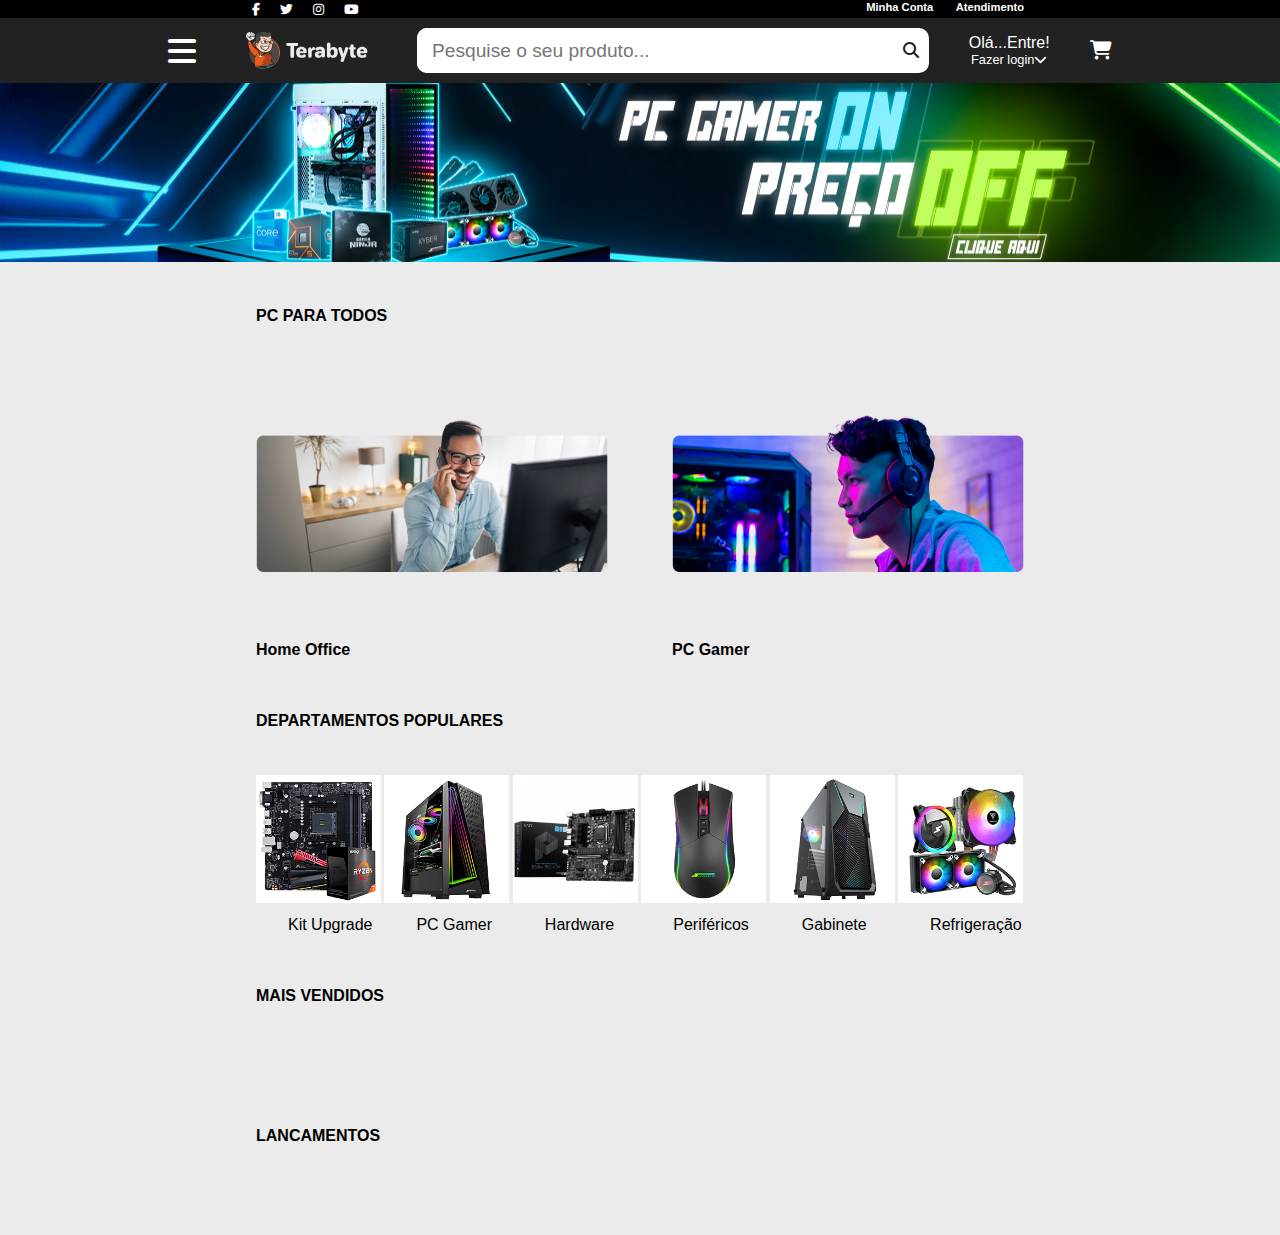
<file: front/index.html>
<!DOCTYPE html>
<html lang="pt-br">

<head>
    <meta charset="UTF-8">
    <meta name="viewport" content="width=device-width, initial-scale=1.0">
    <link rel="stylesheet" href="https://cdnjs.cloudflare.com/ajax/libs/font-awesome/6.4.2/css/all.min.css"
        referrerpolicy="no-referrer" />
    <link rel="preconnect" href="https://fonts.googleapis.com">
    <link rel="preconnect" href="https://fonts.gstatic.com" crossorigin>
    <link rel="stylesheet" href="css/header.css">
    <link rel="stylesheet" href="css/main.css">
    <script src="js/script.js" defer></script>
    <title>TESTE</title>
</head>

<body>
    <nav>
        <!-- LINHA DE CIMA -->
        <div class="social-midias">
            <a class="a-sm" href="https://pt-br.facebook.com/Terabyteshop" target="_blank"><i
                    class="fa-brands fa-facebook-f icon"></i></a>
            <a class="a-sm" href="https://twitter.com/terabyteshop" target="_blank"><i
                    class="fa-brands fa-twitter icon"></i></a>
            <a class="a-sm" href="https://www.instagram.com/terabyteshop/" target="_blank"><i
                    class="fa-brands fa-instagram icon"></i></a>
            <a class="a-sm" href="https://www.youtube.com/user/Terabyteshop" target="_blank"><i
                    class="fa-brands fa-youtube icon"></i></a>
        </div>
        <div class="accounts">
            <p class="p-account"><a class="a-accounts" href="#">Minha Conta</a></p>
            <p class="p-account"><a class="a-accounts" href="#">Atendimento</a></p>
        </div>
    </nav>
    <header>
        <i class="fa-sharp fa-solid fa-bars"></i>
        <div class="logo">
        </div>
        <!-- LUPA -->
        <div class="div-input-header">
            <input type="text" class="input-header" placeholder="Pesquise o seu produto...">
            <div class="icon-search">
                <i class="fa-solid fa-magnifying-glass"></i>
            </div>
        </div>
        <!-- MENU LOGIN -->
        <div class="entre">
            <p class="ola">Olá...Entre!</p>
            <p class="login">Fazer login<i class="fa-solid fa-chevron-down"></i></p>
        </div>
        <i class="fa-solid fa-cart-shopping"></i>
    </header>
    <section class="section-slider">
        <div class="div-slider">

        </div>
    </section>
    <main>
        <section class="section-pc-para-todos">
            <h2 class="h2-pc-para-todos">PC PARA TODOS</h2>
            <div class="div-pc-para-todos">
                <div class="img-pc-para-todos div-home-office"><span>Home Office</span></div>
                <div class="img-pc-para-todos div-pc-gamer"><span>PC Gamer</span></div>
            </div>
        </section>
        <section class="section-depart">
            <h2 class="depart">DEPARTAMENTOS POPULARES</h2>
            <div class="div-imgs-depart">
                <div class="div-img-depart img-1-depart"><span>Kit Upgrade</span></div>
                <div class="div-img-depart img-2-depart"><span>PC Gamer</span></div>
                <div class="div-img-depart img-3-depart"><span>Hardware</span></div>
                <div class="div-img-depart img-4-depart"><span>Periféricos</span></div>
                <div class="div-img-depart img-5-depart"><span>Gabinete</span></div>
                <div class="div-img-depart img-6-depart"><span>Refrigeração</span></div>
            </div>
        </section>
        <section class="section-propaganda1"></section>
        <section class="section-mais-vendidos">
            <h2 class="mais-vendidos">MAIS VENDIDOS</h2>
            <div class="div-produtos div-mais-vendidos" id="mv">

            </div>
        </section>
        <section class="section-propaganda2"></section>
        <section class="section-lancamentos">
            <h2 class="lancamentos">LANCAMENTOS</h2>
            <div class="div-produtos div-lancamentos" id="lancamentos">

            </div>            
        </section>
        <section class="section-melhores-marcas"></section>

    </main>
</body>

</html>
</file>
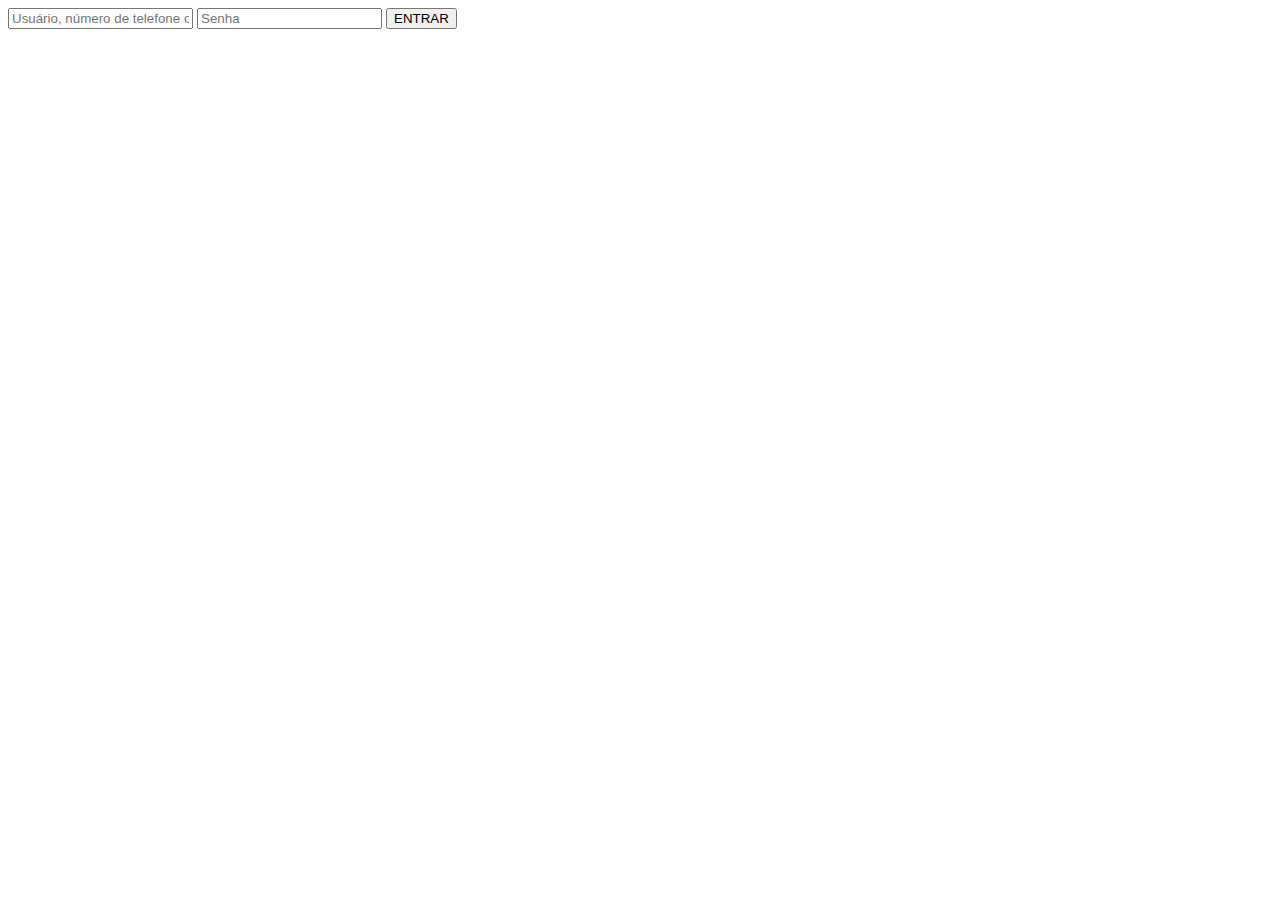
<file: front/login/index.html>
<!DOCTYPE html>
<html lang="pt-br">
<head>
    <meta charset="UTF-8">
    <meta name="viewport" content="width=device-width, initial-scale=1.0">
    <link rel="stylesheet" href="css/login.css">
    <title>Login</title>
</head>
<body>
    <form>
        <input type="text" name="email" id="email" placeholder="Usuário, número de telefone ou e-mail">
        <input type="password" name="password" id="senha" placeholder="Senha">
        <button><a href="#"></a>ENTRAR</button>
    </form>
</body>
</html>
</file>
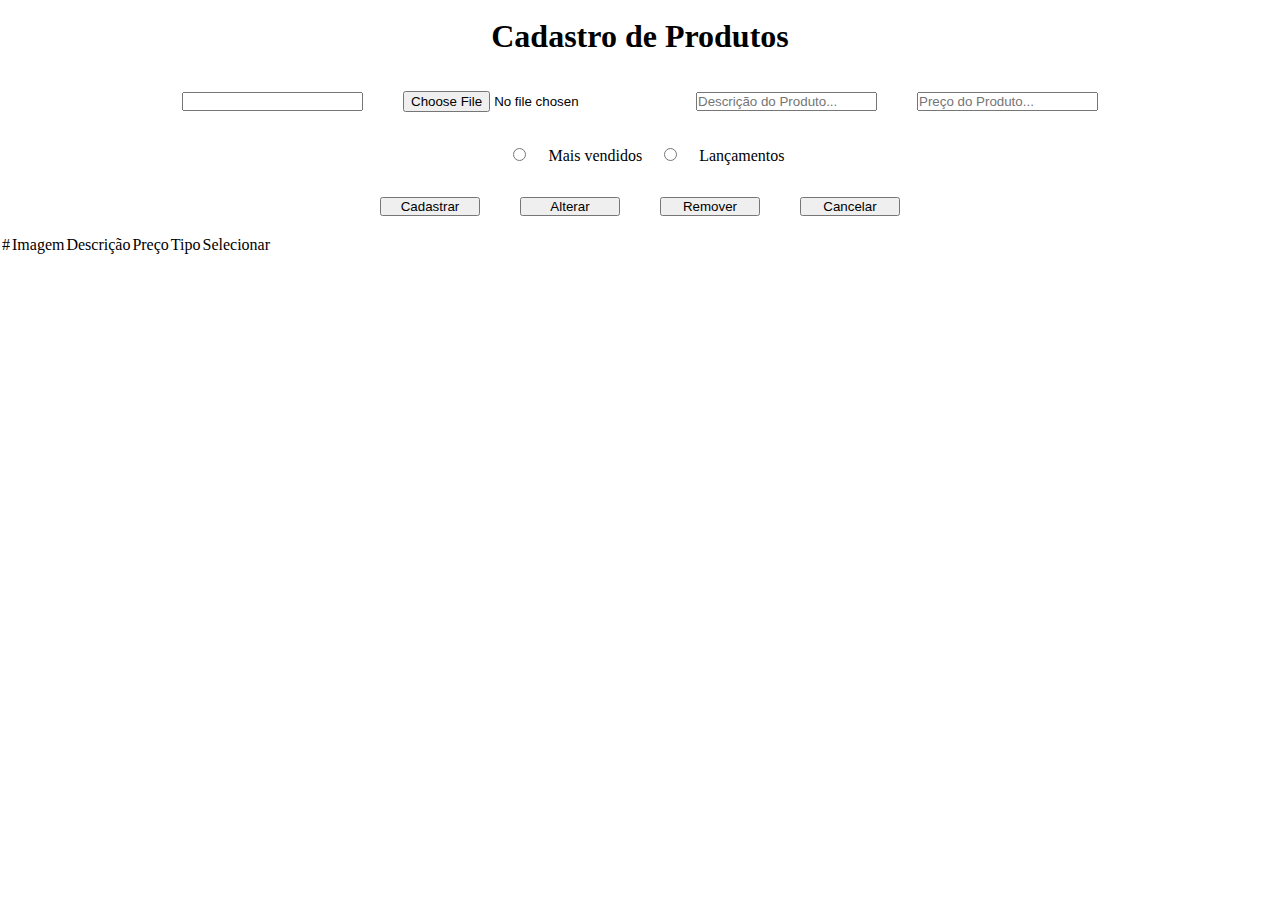
<file: front/cadastrar.html>
<!DOCTYPE html>
<html lang="pt-br">
<head>
    <meta charset="UTF-8">
    <meta name="viewport" content="width=device-width, initial-scale=1.0">
    <link href="https://cdn.jsdelivr.net/npm/bootstrap@5.3.2/dist/css/bootstrap.min.css" rel="stylesheet" integrity="sha384-T3c6CoIi6uLrA9TneNEoa7RxnatzjcDSCmG1MXxSR1GAsXEV/Dwwykc2MPK8M2HN" crossorigin="anonymous">
    <link rel="stylesheet" href="css/cadastrar.css">
    <script src="js/variaveis.js" defer></script>
    <script src="js/funcoesGlobais.js" defer></script>
    <script src="js/get.js" defer></script>
    <script src="js/selecionar.js" defer></script>
    <script src="js/listar.js" defer></script>
    <script src="js/post.js" defer></script>
    <script src="js/put.js" defer></script>
    <script src="js/delete.js" defer></script>
    <title>Cadastrar Produtos</title>
</head>
<body>
    <h1>Cadastro de Produtos</h1>
    <form enctype="multipart/form-data">
        <input type="number" id="id" name="id" class="visually-hidden">
        <input type="file" id="img" name="img" class="form-control">
        <input type="text" id="descricao" name="descricao" placeholder="Descrição do Produto..." class="form-control">
        <input type="text" id="preco" name="preco" placeholder="Preço do Produto..." class="form-control">
        
        <div class="radio">
            <input type="radio" value="1" id="mais" name="tipo">
            <label for="mais-vendidos" id="mais-vendidos">Mais vendidos</label>
            <input type="radio" id="lan" value="2" name="tipo">
            <label for="lancamentos" id="lancamentos">Lançamentos</label>
        </div>

        <input type="submit" id="cadastrar" value="Cadastrar" class="btn btn-primary">
        <input type="button" id="alterar" value="Alterar" class="btn btn-warning visually-hidden">
        <input type="button" id="remover" value="Remover" class="btn btn-danger visually-hidden">
        <input type="button" id="cancelar" value="Cancelar" class="btn btn-secondary visually-hidden">
    </form>

    <table class="table">
        <thead>
            <tr>
                <th>#</th>
                <th>Imagem</th>
                <th>Descrição</th>
                <th>Preço</th>
                <th>Tipo</th>
                <th>Selecionar</th>
            </tr>
        </thead>
        <tbody>
            
        </tbody>
    </table>
</body>
</html>
</file>
<file: front/css/header.css>
* {
    padding: 0;
    margin: 0;
    box-sizing: border-box;
    font-family: sans-serif;
}
nav{
    display: flex;
    justify-content: space-around;
    padding: 0 10x;
    background-color: black;
    color: #fff;
}
.accounts{
    font-size: 0.7em;
    font-weight: bold;
    display: flex;
}
.a-accounts{
    vertical-align: middle;
    color: #fff;
    text-decoration: none;
}
.a-sm{
    color: #fff;
    text-decoration: none;  
}
.p-account{
    padding: 0 1em;
}
.fa-brands{
    font-size: 0.8em;
    padding: 0 0.6em;
}
header{
    background-color: #222;
    color: #fff;
    display: flex;
    justify-content: space-evenly;
    padding: 0 10vw;
    position: sticky;
    top: 0;
    z-index: 2;
}
.fa-bars{
    height: 100%;
    margin: auto 0;
    font-size: 2em;
}
.logo{
    width: 140.2px;
    height: 65px;
    background-image: url(../img/terabyte-logo.svg);
    background-repeat: no-repeat;
    background-position: center;
}
.div-input-header{
    width: 50%;
    background-color: white;
    height: 45px;
    margin: auto 0;
    color: #222;
    border-radius: 10px;
    display: inline-flex;
}
.input-header{
    height: 100%;
    width: 93%;
    border-radius: 10px;
    padding-left: 0.8em;
    border: none;
    font-size: 1.2em;
    outline: none;
}
.icon-search{
    margin: auto;

}
.entre{
    margin: auto 0;;
}
.login{
    text-align: center;
    font-size: .8em;
}
.fa-cart-shopping{
    margin: auto 0;
    font-size: 1.2em;
}
.div-slider{
    background-image: url(../img/2459.jpg);
    height: 14vw;
    background-repeat: no-repeat;
    background-size: cover;
    background-position: center;
}
footer1{
    display: flex;
    height: 10vw;
    background-color: #212121;
    border-bottom: 1px solid rgb(18, 18, 18);
}

.pagamento{
    margin: 0 250px;
}

.footer1 h2{
    color: #FF5510;
    margin-bottom: 0;
    font-weight: 200;
    padding: 10px;
}

.footer1 img{
    margin-bottom: 10px;
}

.footer2{
    background-color: #212121;
}

.fot{
    display: flex;
    height: 10vw;
    justify-content: space-between;
    margin: 0 450px 0 250px;
}

.footer2 h5{
    color: #FF5510;
    font-weight: 100;
    padding: 15px 0;
}

.institucional, .duvidas, .cliente, .ajuda{
    display: flex;
    flex-direction: column;
}

.institucional a, .duvidas a, .cliente a, .ajuda a{
    text-decoration: none;
    color: #DDDDDD;
    font-size: 14px;
}

.institucional i, .duvidas i, .cliente i, .ajuda i{
    color: #666;
}

.footer3{
    background-color: #262626;
    height: 5vw;
}

.footer3 h5{
    color: #DDDDDD;
    font-size: 14px;
    font-weight: 400;
    margin: 0 900px;
    padding: 10px 0;
}

.social-icons{
    display: flex;
    margin: 0 810px;
}

.social-icons a{
    color: #FF5510;
    font-size: 35px;
}
.seguranca{
    display: flex;
    flex-direction: column;
}
.img-seg{
    display: flex;

}
</file>
<file: front/css/main.css>
@import url('https://fonts.googleapis.com/css2?family=Open+Sans:ital,wght@0,300;0,400;0,600;0,700;0,800;1,300;1,400;1,500;1,600;1,700;1,800&display=swap');

body{
    background-color: #ebebeb;
}
section{
    margin-bottom: 5vh;
}
h2{
    font-size: 1em;
    margin-bottom: 5vh;
}
.div-pc-para-todos{
    width: 100%;
    height: 33vh;
    display: flex;
    justify-content: space-between;
    gap: 5vw;
    position: relative;
}
.img-pc-para-todos{
    width: 60%;
    height: 83%;
    background-position: center;
    background-size: contain;
    background-repeat: no-repeat;
    position: relative;
}
.img-pc-para-todos span{
    position: absolute;
    top: 110%;
    font-weight: bold;
}
.div-home-office{
    background-image: url(../img/home--office.png);
}
.div-pc-gamer{
    background-image: url(../img/pc--gamer.png);
}
.div-imgs-depart{
    width: 100%;
    height: 15vh;
    display: flex;
    justify-content: space-between;
    gap: 0.2vw;
    margin-top: 5vh;
}
.div-img-depart{
    background-color: #fff;
    width: 100%;
    background-position: center;
    background-size: contain;
    background-repeat: no-repeat;
    position: relative;
    padding: 2em;
    border-right: 1px #ebebeb solid;
}
.div-img-depart span{
    position: absolute;
    top: 110%;
}
.img-1-depart{
    background-image: url(../img/kit-upgrade.png);
}
.img-2-depart{
    background-image: url(../img/pc-gamer.png);
}
.img-3-depart{
    background-image: url(../img/hardware.jpg);
}
.img-4-depart{
    background-image: url(../img/--perifericos.png);
}
.img-5-depart{
    background-image: url(../img/gabinetes.png);
}
.img-6-depart{
    background-image: url(../img/-refrigeracao.png);
}
.section-mais-vendidos{
    margin: 10% 0;
}
.div-produtos{
    display: grid;
    grid-template-columns: repeat(5, 1fr);
    gap: 1vw;
}
.div-produto{
    background-color: #fff;
    padding: 8px;
}
.div-img-produto{
    width: 100%;
    background-position: center;
    background-repeat: no-repeat;
    background-size: contain;
    border-bottom: #ebebeb solid 1px;
}

.desc-produto{
    font-size: .8em;
    margin-bottom: 1vw;
}
.p-valor, .p-parcelado{
    font-size: 0.75em;
    color: #666;
}
.p-avista{
    font-size: 1.2em;
    font-weight: bold;
    color: #2aaa3e;
    font-family: 'Open Sans', sans-serif;
}
.span-a-vista{
    font-size: 0.7em;
}
.footer1{
    display: flex;
    height: 10vw;
    background-color: #212121;
    border-bottom: 1px solid rgb(18, 18, 18);
}

.pagamento{
    margin: 0 250px;
}

footer {
    height: 16.6vw;
    background-color: #121212;
    text-align: center;
    padding: 20px;
}

footer img{
    width: 250px;
    padding: 20px;
}

footer p{
    color: #8B8B8B;
    font-size: 11px;
}

.branco{
    color: #DDDDDD;
}

.branco1{
    color: #DDDDDD;
    padding-top: 10px;
}

.branco2{
    font-size: 12px;
    color: #DDDDDD;
}

.cinza1{
    font-size: 11px;
}

.cinza3{
    padding-bottom: 10px;
}

.logo-footer{
    padding: 20px;
    max-width: 9%;
}

@media(max-width: 1024px) {
    main {
        margin: 5vw 10vw;
    }

    .img-pc-para-todos {
        width: 45%;
        height: 54%;
    }

    .div-img-depart {
        height: 15vw;
    }

    .div-produtos-mais-vendidos {
        display: grid;
        grid-template-columns: repeat(3, 1fr);
    }
}

@media(min-width: 1024px) {
    main {
        margin: 3vw 20vw;
    }

    .div-img-depart {
        height: 10vw;
    }

    .div-produtos-mais-vendidos {
        display: grid;
        grid-template-columns: repeat(3, 1fr);
    }
}
</file>
<file: front/login/css/login.css>
.content i {
    margin-bottom: 41px;
  }
  
  .container {
    border-radius: 1px;
    padding: 50px 40px 20px 40px;
    box-sizing: border-box;
    font-family: sans-serif;
    color: #737373;
    border: 1px solid rgb(219, 219, 219);
    text-align: center;
    background: white;
  }
  
  .container svg {
    width: 16px;
    height: auto;
  }
  
  .content__form {
    display: flex;
    flex-direction: column;
    row-gap: 14px;
  }
  
  .content__inputs {
    display: flex;
    flex-direction: column;
    row-gap: 8px;
  }
  
  .content__form label {
    border: 1px solid rgb(219, 219, 219);
    display: flex;
    align-items: center;
    position: relative;
    min-width: 268px;
    height: 38px;
    background: rgb(250, 250, 250);
    border-radius: 3px;
  }
  
  .content__form span {
    position: absolute;
    text-overflow: ellipsis;
    transform-origin: left;
    font-size: 12px;
    left: 8px;
    pointer-events: none;
    transition: transform ease-out .1s
  }
  
  .content__form input {
    width: 100%;
    background: inherit;
    border: 0;
    outline: none;
    padding: 9px 8px 7px 8px;
    text-overflow: ellipsis;
    font-size: 16px;
    vertical-align: middle;
  }
  
  .content__form input:valid+span {
    transform: scale(calc(10 / 12)) translateY(-10px);
  }
  
  .content__form input:valid {
    padding: 14px 0 2px 8px;
    font-size: 12px;
  }
  
  .content__or-text {
    display: flex;
    justify-content: space-between;
    align-items: center;
    text-transform: uppercase;
    font-size: 13px;
    column-gap: 18px;
    margin-top: 18px;
  }
  
  .content__or-text span:nth-child(3),
  .content__or-text span:nth-child(1) {
    display: block;
    width: 100%;
    height: 1px;
    background-color: rgb(219, 219, 219);
  }
  
  .content__forgot-buttons {
    display: flex;
    flex-direction: column;
    margin-top: 28px;
    row-gap: 21px;
  }
  
  .content__forgot-buttons button {
    display: flex;
    justify-content: center;
    align-items: center;
    column-gap: 8px;
    background: none;
    border: none;
    cursor: pointer;
    font-size: 12px;
    color: #00376b;
  }
  
  .content__forgot-buttons button:first-child {
    color: #385185;
    font-size: 14px;
    font-weight: 600;
  }
  
  .content__form button {
    background: rgb(0, 149, 246);
    color: white;
    border: none;
    border-radius: 8px;
    font-weight: 700;
    font-size: 14px;
    padding: 7px 16px;
    cursor: pointer;
  }
  
  .content__form button:hover {
    background: rgb(24, 119, 242);
  }
  
  .content__form button:active:not(:hover) {
    background: rgb(0, 149, 246);
    opacity: .7;
  }
</file>
<file: front/css/cadastrar.css>
*{
    padding: 0;
    margin: 0;
    box-sizing: border-box;
}
form{
    width: 80%;
    margin: auto;
    text-align: center;
}
h1{
    display: flex;
    justify-content: center;
    padding: 2vh;
}
input{
    margin: 2vh;
}

.btn{
    width: 100px;
}

th{
    font-weight: normal;
}
.col-img{
    text-align: center;
}

img {
    width: 100px;
}
td{
    vertical-align: middle;
}
.radio{
    
}
</file>
